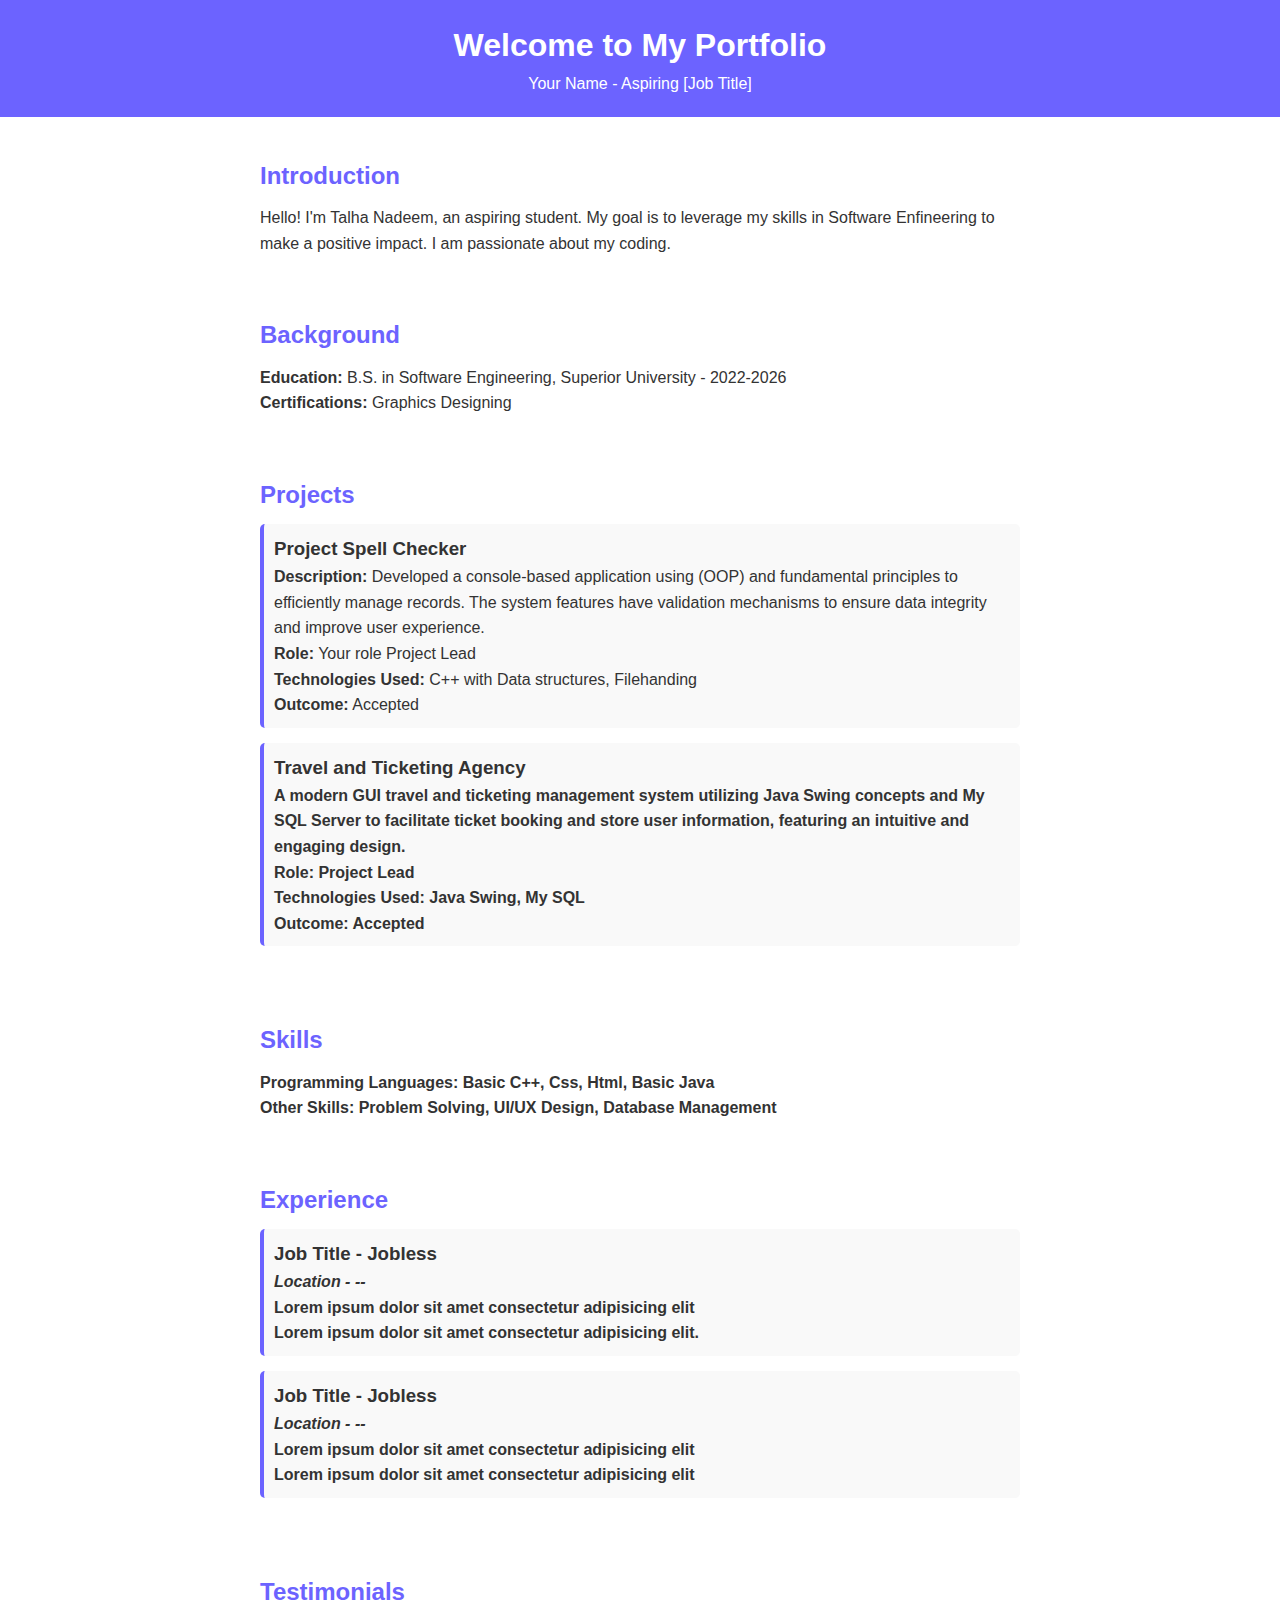
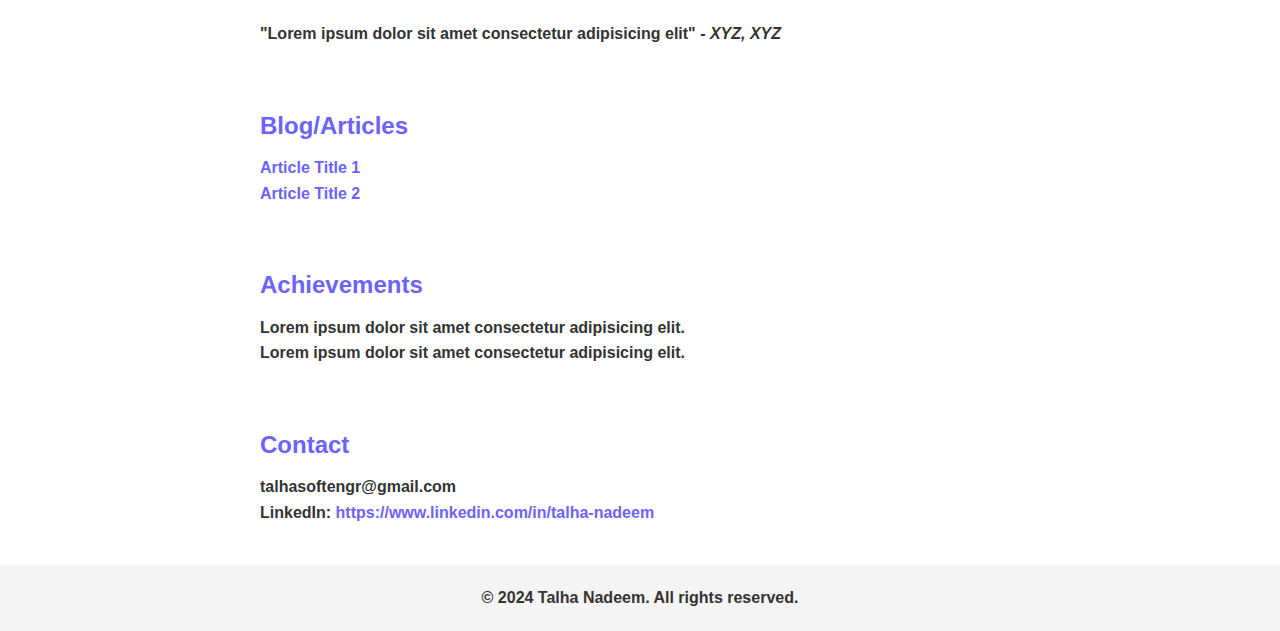
<file: Task 01/index.html>
<!DOCTYPE html>
<html lang="en">
<head>
    <meta charset="UTF-8">
    <meta name="viewport" content="width=device-width, initial-scale=1.0">
    <title>My Portfolio</title>
    <link rel="stylesheet" href="style.css">
</head>
<body>
    <header class="hero">
        <h1>Welcome to My Portfolio</h1>
        <p>Your Name - Aspiring [Job Title]</p>
    </header>

    <section id="about">
        <h2>Introduction</h2>
        <p>Hello! I'm Talha Nadeem, an aspiring student. My goal is to leverage my skills in Software Enfineering to make a positive impact. I am passionate about my coding.</p>
    </section>

    <section id="background">
        <h2>Background</h2>
        <p><strong>Education:</strong> B.S. in Software Engineering, Superior University - 2022-2026</p>
        <p><strong>Certifications:</strong> Graphics Designing</p>
    </section>

    <section id="projects">
        <h2>Projects</h2>
        <div class="project">
            <h3>Project Spell Checker </h3>
            <p><strong>Description:</strong> Developed a console-based application using (OOP) and fundamental principles to efficiently 
                manage records. The system features have validation mechanisms to ensure data integrity and 
                improve user experience.</p>
            <p><strong>Role:</strong> Your role Project Lead</p>
            <p><strong>Technologies Used:</strong> C++ with Data structures, Filehanding</p>
            <p><strong>Outcome:</strong> Accepted</p>
        </div>
        <div class="project">
            <h3>Travel and Ticketing Agency </h3>
            <p><strong>A modern GUI travel and ticketing management system utilizing Java Swing concepts and My SQL Server to facilitate ticket booking and store user information, featuring an intuitive and 
                engaging design. </p>
            <p><strong>Role:</strong> Project Lead</p>
            <p><strong>Technologies Used:</strong> Java Swing, My SQL</p>
            <p><strong>Outcome:</strong> Accepted</p>
        </div>
    </section>

    <section id="skills">
        <h2>Skills</h2>
        <ul>
            <li>Programming Languages: Basic C++, Css, Html, Basic Java</li>
            <li>Other Skills: Problem Solving, UI/UX Design, Database Management</li>
        </ul>
    </section>

    <section id="experience">
        <h2>Experience</h2>
        <div class="experience-item">
            <h3>Job Title - Jobless</h3>
            <p><em>Location - --</em></p>
            <ul>
                <li>Lorem ipsum dolor sit amet consectetur adipisicing elit</li>
                <li>Lorem ipsum dolor sit amet consectetur adipisicing elit.</li>
            </ul>
        </div>
        <div class="experience-item">
            <h3>Job Title - Jobless</h3>
            <p><em>Location - --</em></p>
            <ul>
                <li>Lorem ipsum dolor sit amet consectetur adipisicing elit</li>
                <li>Lorem ipsum dolor sit amet consectetur adipisicing elit</li>
            </ul>
        </div>
    </section>

    <section id="testimonials">
        <h2>Testimonials</h2>
        <blockquote>
            "Lorem ipsum dolor sit amet consectetur adipisicing elit"
            <cite> - XYZ, XYZ</cite>
        </blockquote>
    </section>

    <section id="blog">
        <h2>Blog/Articles</h2>
        <ul>
            <li><a href="https://link-to-your-article.com" target="_blank">Article Title 1</a></li>
            <li><a href="https://link-to-your-article.com" target="_blank">Article Title 2</a></li>
        </ul>
    </section>

    <section id="achievements">
        <h2>Achievements</h2>
        <ul>
            <li>Lorem ipsum dolor sit amet consectetur adipisicing elit.</li>
            <li>Lorem ipsum dolor sit amet consectetur adipisicing elit.</li>
        </ul>
    </section>

    <section id="contact">
        <h2>Contact</h2>
        <p>talhasoftengr@gmail.com</p>
        <p>LinkedIn: <a href="https://www.linkedin.com/public-profile/settings?trk=d_flagship3_profile_self_view_public_profile" target="_blank">https://www.linkedin.com/in/talha-nadeem</a></p>
    </section>

    <footer>
        <p>&copy; 2024 Talha Nadeem. All rights reserved.</p>
    </footer>
</body>
</html>
</file>
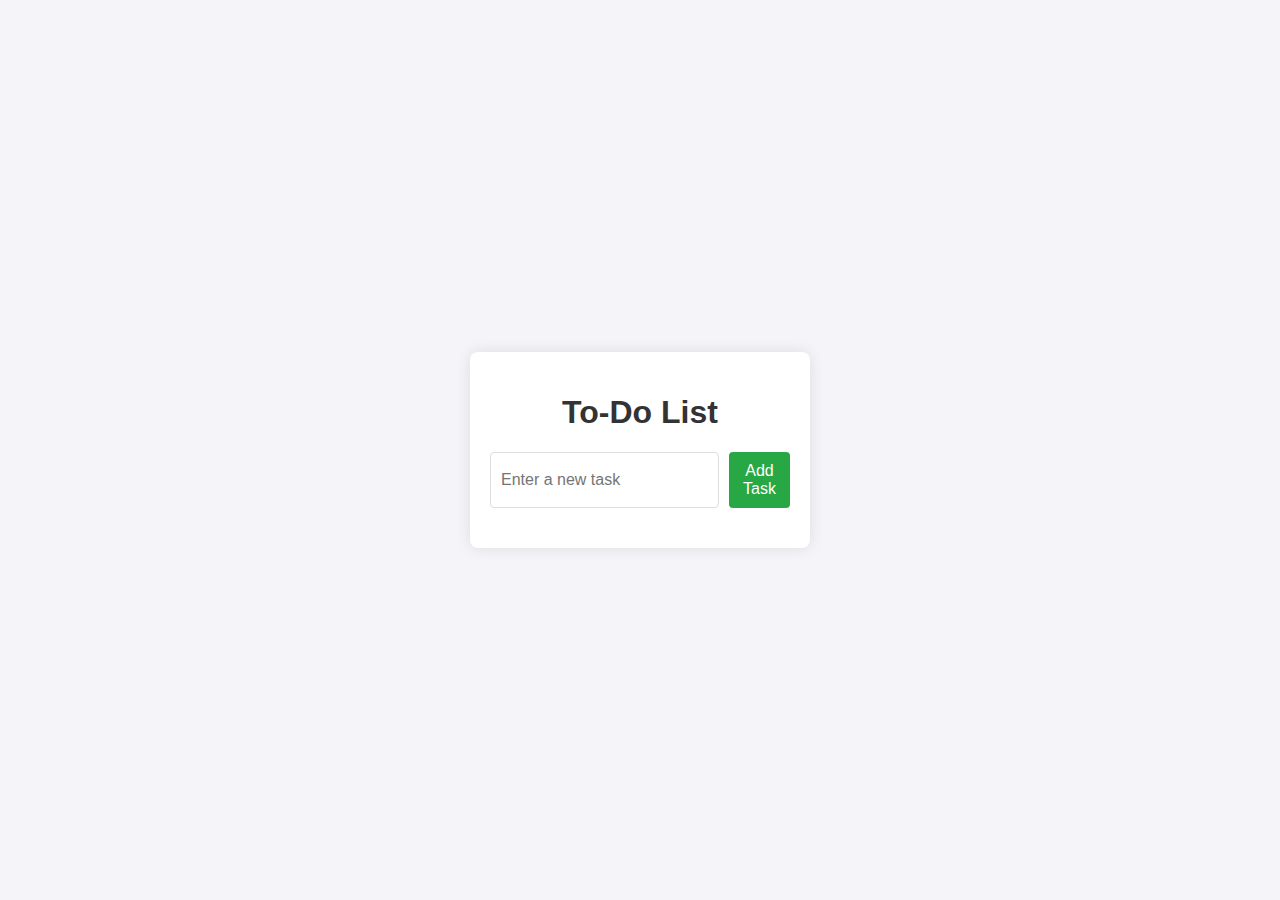
<file: Task 02/index.html>
<!DOCTYPE html>
<html lang="en">
<head>
    <meta charset="UTF-8">
    <meta name="viewport" content="width=device-width, initial-scale=1.0">
    <title>Simple To-Do List</title>
    <link rel="stylesheet" href="style.css">
</head>
<body>
    <div class="app">
        <h1>To-Do List</h1>
        <div class="task-input">
            <input type="text" id="taskInput" placeholder="Enter a new task">
            <button onclick="addTask()">Add Task</button>
        </div>
        <ul id="taskList"></ul>
    </div>

    <script src="script.js"></script>
</body>
</html>
</file>
<file: Task 01/style.css>
* {
    margin: 0;
    padding: 0;
    box-sizing: border-box;
}

body {
    font-family: Arial, sans-serif;
    color: #333;
    line-height: 1.6;
}

header.hero {
    background-color: #6c63ff;
    color: white;
    padding: 20px;
    text-align: center;
}

section {
    padding: 20px;
    max-width: 800px;
    margin: 20px auto;
}

h2 {
    margin-bottom: 10px;
    color: #6c63ff;
}

.project, .experience-item {
    margin-bottom: 15px;
    padding: 10px;
    border-left: 4px solid #6c63ff;
    background: #f9f9f9;
    border-radius: 5px;
}

ul {
    list-style-type: none;
}

a {
    color: #6c63ff;
    text-decoration: none;
}

footer {
    text-align: center;
    padding: 20px;
    background-color: #f4f4f4;
    margin-top: 20px;
}
</file>
<file: Task 02/style.css>
body {
    font-family: Arial, sans-serif;
    background-color: #f4f4f9;
    display: flex;
    align-items: center;
    justify-content: center;
    height: 100vh;
    margin: 0;
}

.app {
    text-align: center;
    background-color: #fff;
    padding: 20px;
    border-radius: 8px;
    width: 300px;
    box-shadow: 0px 0px 15px rgba(0, 0, 0, 0.1);
}

h1 {
    color: #333;
}

.task-input {
    display: flex;
    gap: 10px;
    margin-bottom: 20px;
}

.task-input input {
    flex: 1;
    padding: 10px;
    font-size: 16px;
    border: 1px solid #ddd;
    border-radius: 4px;
}

.task-input button {
    padding: 10px;
    font-size: 16px;
    background-color: #28a745;
    color: #fff;
    border: none;
    border-radius: 4px;
    cursor: pointer;
}

.task-input button:hover {
    background-color: #218838;
}

#taskList {
    list-style: none;
    padding: 0;
}

.task-item {
    display: flex;
    justify-content: space-between;
    align-items: center;
    padding: 10px;
    border-bottom: 1px solid #ddd;
}

.task-item .edit, .task-item .delete {
    margin-left: 5px;
    cursor: pointer;
    font-size: 14px;
}

.task-item .edit {
    color: #007bff;
}

.task-item .delete {
    color: #dc3545;
}
</file>
